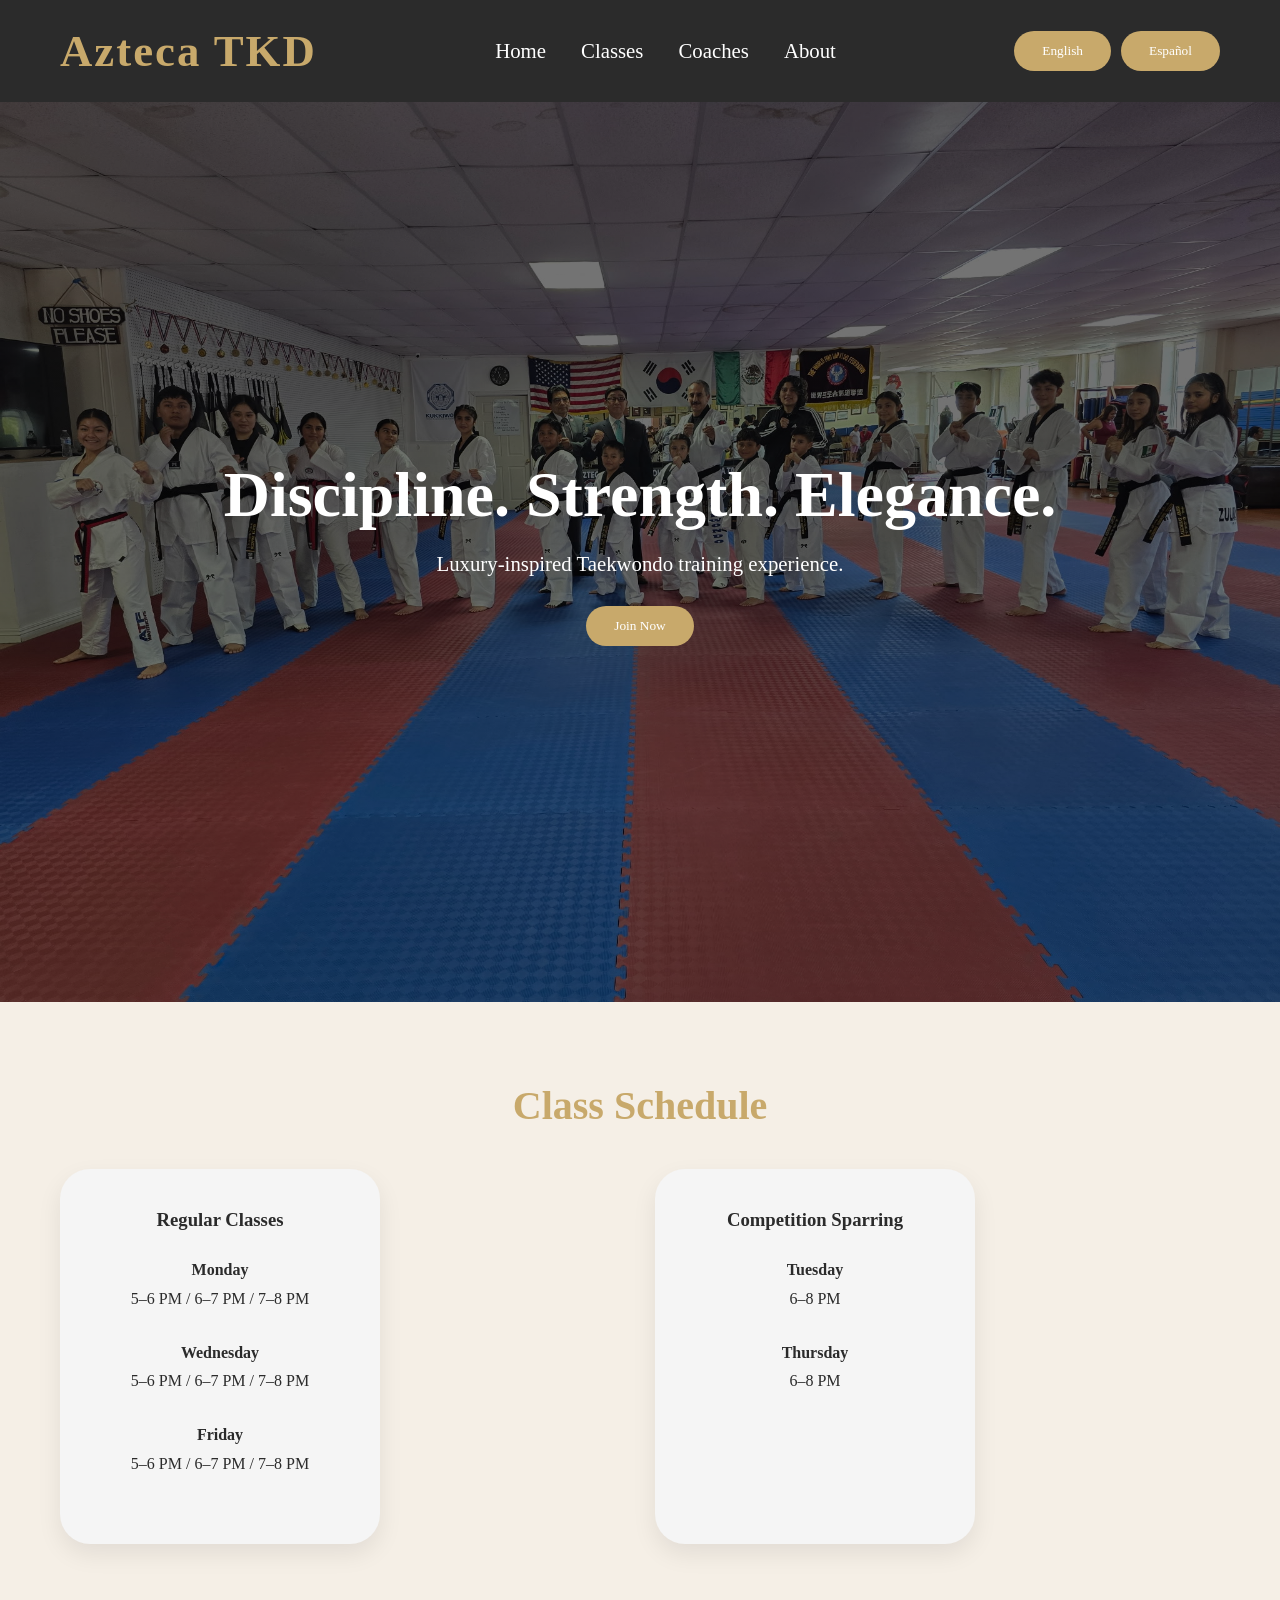
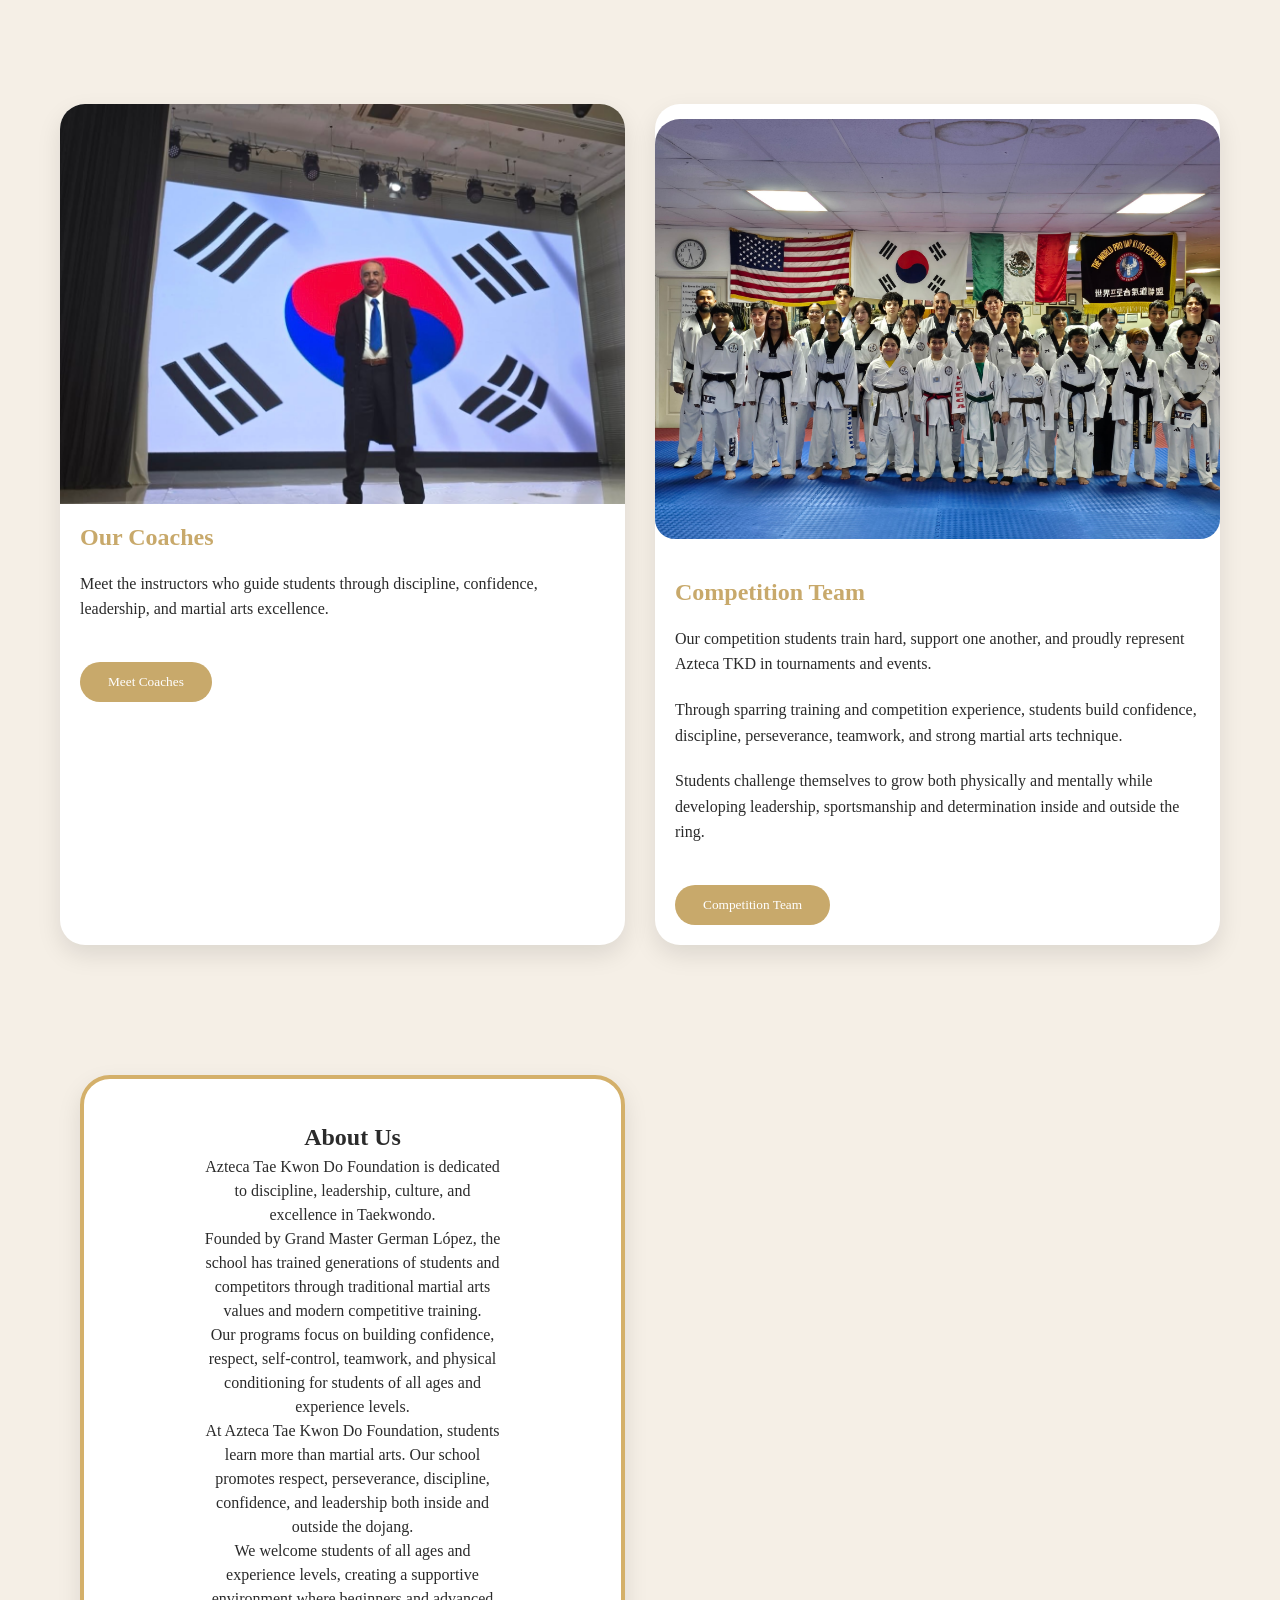
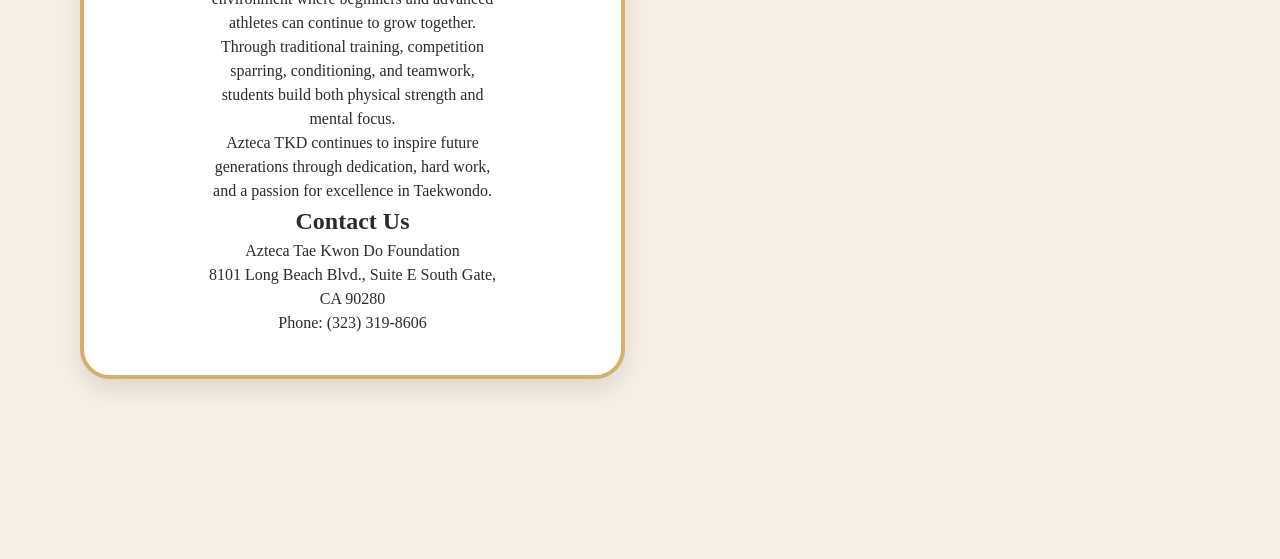
<file: index.html>
<!DOCTYPE html>
<html lang="en">

<head>
    <meta charset="UTF-8">

    <meta name="viewport"
    content="width=device-width, initial-scale=1.0">

    <title>Azteca TKD Foundation</title>

    <link rel="stylesheet" href="style.css">
</head>

<body>

    <!-- ========================= -->
    <!-- NAVBAR -->
    <!-- ========================= -->

    <nav>

        <h1>Azteca TKD</h1>

        <ul>

            <li>
                <a id="nav-home" href="#home">
                    Home
                </a>
            </li>

            <li>
                <a id="nav-classes" href="#classes">
                    Classes
                </a>
            </li>

            <li>
                <a id="nav-coaches" href="#coaches">
                    Coaches
                </a>
            </li>

            <li>
                <a id="nav-about" href="#about">
                    About
                </a>
            </li>

        </ul>

        <div class="language-buttons">

            <button onclick="setLanguage('en')">
                English
            </button>

            <button onclick="setLanguage('es')">
                Español
            </button>

        </div>

    </nav>

    <!-- ========================= -->
    <!-- HERO -->
    <!-- ========================= -->

<header class="hero" id="home">

    <div class="overlay">

        <h2 id="hero-title">
            Discipline. Strength. Elegance.
        </h2>

        <p id="hero-text">
            Luxury-inspired Taekwondo training experience.
        </p>

        <button>
            Join Now
        </button>

    </div>

</header>

    <!-- ========================= -->
    <!-- CLASS SCHEDULE -->
    <!-- ========================= -->

    <section class="schedule" id="classes">

        <h2 id="schedule-title">
            Class Schedule
        </h2>

        <div class="schedule-grid">

           <div class="schedule-card">
    <h3 id="regular-title">Regular Classes</h3>

    <p id="regular-text1">
        <strong>Monday</strong><br>
        5–6 PM / 6–7 PM / 7–8 PM
    </p>

    <p id="regular-text2">
        <strong>Wednesday</strong><br>
        5–6 PM / 6–7 PM / 7–8 PM
    </p>

    <p id="regular-text3">
        <strong>Friday</strong><br>
        5–6 PM / 6–7 PM / 7–8 PM
    </p>
</div>
<div class="schedule-card">
    <h3 id="competition-title">Competition Sparring</h3>

    <p id="competition-text1">
        <strong>Tuesday</strong><br>
        6–8 PM
    </p>

    <p id="competition-text2">
        <strong>Thursday</strong><br>
        6–8 PM
    </p>
</div>

</div>

</section>
    <!-- ========================= -->
    <!-- COACHES -->
    <!-- ========================= -->

    <section class="info-sections" id="coaches">

    <!-- COACHES -->

<div class="info-card">

    <img
        class="card-image"
        src="static/coaches/coach2.jpeg"
        alt="Our Coaches">

    <div class="info-content">

        <h2 id="coaches-title">
            Our Coaches
        </h2>

        <p id="coaches-text1">
            Meet the instructors who guide students through discipline,
            confidence, leadership, and martial arts excellence.
        </p>

        <a href="coaches.html">

            <button id="coach-button">
                Meet Coaches
            </button>

        </a>

    </div>

</div>

    <!-- COMPETITION -->

  <div class="info-card competition-card">

    <img
        class="competition-image"
        src="static/competition/comp14.jpg"
        alt="Competition Team">

    <div class="info-content">

        <h2 id="sparring-title">Competition Team</h2>

        <p id="sparring-text">
            Our competition students train hard, support one another,
            and proudly represent Azteca TKD in tournaments and events.
        </p>

        <p id="sparring-text2">
            Through sparring training and competition experience,
            students build confidence, discipline, perseverance,
            teamwork, and strong martial arts technique.
        </p>

        <p id="sparring-text3">
            Students challenge themselves to grow both physically
            and mentally while developing leadership, sportsmanship
            and determination inside and outside the ring.
        </p>

        <a href="competition.html"><button id="sparring-button">Competition Team</button></a>

    </div>

</div>

<!-- ABOUT SECTION -->

<section id="about" class="about-section">

    <div class="about-box">

    <h2 id="about-title">About Us</h2>

    <p id="about-text1">Azteca Tae Kwon Do Foundation is dedicated to discipline, leadership, culture, and excellence in Taekwondo.</p>

    <p id="about-text2">Founded by Grand Master German López, the school has trained generations of students and competitors through traditional martial arts values and modern competitive training.</p>

    <p id="about-text3">Our programs focus on building confidence, respect, self-control, teamwork, and physical conditioning for students of all ages and experience levels.</p>

    <p id="about-text4">At Azteca Tae Kwon Do Foundation, students learn more than martial arts. Our school promotes respect, perseverance, discipline, confidence, and leadership both inside and outside the dojang.</p>

    <p id="about-text5">We welcome students of all ages and experience levels, creating a supportive environment where beginners and advanced athletes can continue to grow together.</p>

    <p id="about-text6">Through traditional training, competition sparring, conditioning, and teamwork, students build both physical strength and mental focus.</p>

    <p id="about-text7">Azteca TKD continues to inspire future generations through dedication, hard work, and a passion for excellence in Taekwondo.</p>

    <h2 id="contact-title">Contact Us</h2>

    <p id="contact-text1">Azteca Tae Kwon Do Foundation</p>

    <p id="contact-text2">8101 Long Beach Blvd., Suite E South Gate, CA 90280</p>

    <p id="contact-text3">Phone: (323) 319-8606</p>

</div>



</section>

    <!-- ========================= -->
<!-- TRANSLATION -->
<!-- ========================= -->

<script>
function changeText(id, text, html = false) {
    const item = document.getElementById(id);

    if (item) {
        if (html) {
            item.innerHTML = text;
        } else {
            item.innerText = text;
        }
    }
}

function setLanguage(language) {
    if (language === 'es') {
        changeText("nav-home", "Inicio");
        changeText("nav-classes", "Clases");
        changeText("nav-coaches", "Entrenadores");
        changeText("nav-about", "Nosotros");

        changeText("hero-title", "Disciplina. Fuerza. Elegancia.");
        changeText("hero-text", "Experiencia de Taekwondo inspirada en lujo.");

        changeText("schedule-title", "Horario de Clases");
        changeText("regular-title", "Clases Regulares");
        changeText("regular-text1", "<strong>Lunes</strong><br>5–6 PM / 6–7 PM / 7–8 PM", true);
        changeText("regular-text2", "<strong>Miércoles</strong><br>5–6 PM / 6–7 PM / 7–8 PM", true);
        changeText("regular-text3", "<strong>Viernes</strong><br>5–6 PM / 6–7 PM / 7–8 PM", true);

        changeText("competition-title", "Sparring Competitivo");
        changeText("competition-text1", "<strong>Martes</strong><br>6–8 PM", true);
        changeText("competition-text2", "<strong>Jueves</strong><br>6–8 PM", true);

        changeText("coaches-title", "Nuestros Entrenadores");
        changeText("coaches-text1", "Dirigido por el Gran Maestro German López Alvarez, nuestro equipo de entrenadores está dedicado a enseñar disciplina, liderazgo, confianza y excelencia en artes marciales.");
        changeText("coach-button", "Conocer Entrenadores");

        changeText("sparring-title", "Equipo de Competencia");
        changeText("sparring-text", "Nuestros estudiantes de competencia entrenan duro, se apoyan mutuamente y representan con orgullo a Azteca TKD en torneos y eventos.");
        changeText("sparring-text2", "A través del entrenamiento de combate y la experiencia en competencias, los estudiantes desarrollan confianza, disciplina, perseverancia, trabajo en equipo y una fuerte técnica de artes marciales.");
        changeText("sparring-text3", "Los estudiantes se desafían a crecer física y mentalmente mientras desarrollan liderazgo, deportividad y determinación dentro y fuera del ring.");
        changeText("sparring-button", "Equipo de Competencia");

        changeText("about-title", "Sobre Nosotros");
        changeText("about-text1", "Azteca Tae Kwon Do Foundation está dedicada a la disciplina, liderazgo, cultura y excelencia en Taekwondo.");
        changeText("about-text2", "Fundada por el Gran Maestro German López, la escuela ha entrenado generaciones de estudiantes y competidores.");
        changeText("about-text3", "Nuestros programas se enfocan en desarrollar confianza, respeto y condición física.");
        changeText("about-text4", "Nuestra escuela promueve respeto, perseverancia, disciplina y liderazgo.");
        changeText("about-text5", "Damos la bienvenida a estudiantes de todas las edades y niveles.");
        changeText("about-text6", "A través del entrenamiento tradicional y sparring competitivo, los estudiantes desarrollan fuerza física y enfoque mental.");
        changeText("about-text7", "Azteca TKD continúa inspirando futuras generaciones mediante dedicación y pasión por la excelencia.");

        changeText("contact-title", "Contáctanos");
        changeText("contact-text1", "Azteca Tae Kwon Do Foundation");
        changeText("contact-text2", "8101 Long Beach Blvd., Suite E South Gate, CA 90280");
        changeText("contact-text3", "Teléfono: (323) 319-8606");
    } else {
        location.reload();
    }
}
</script>
</file>
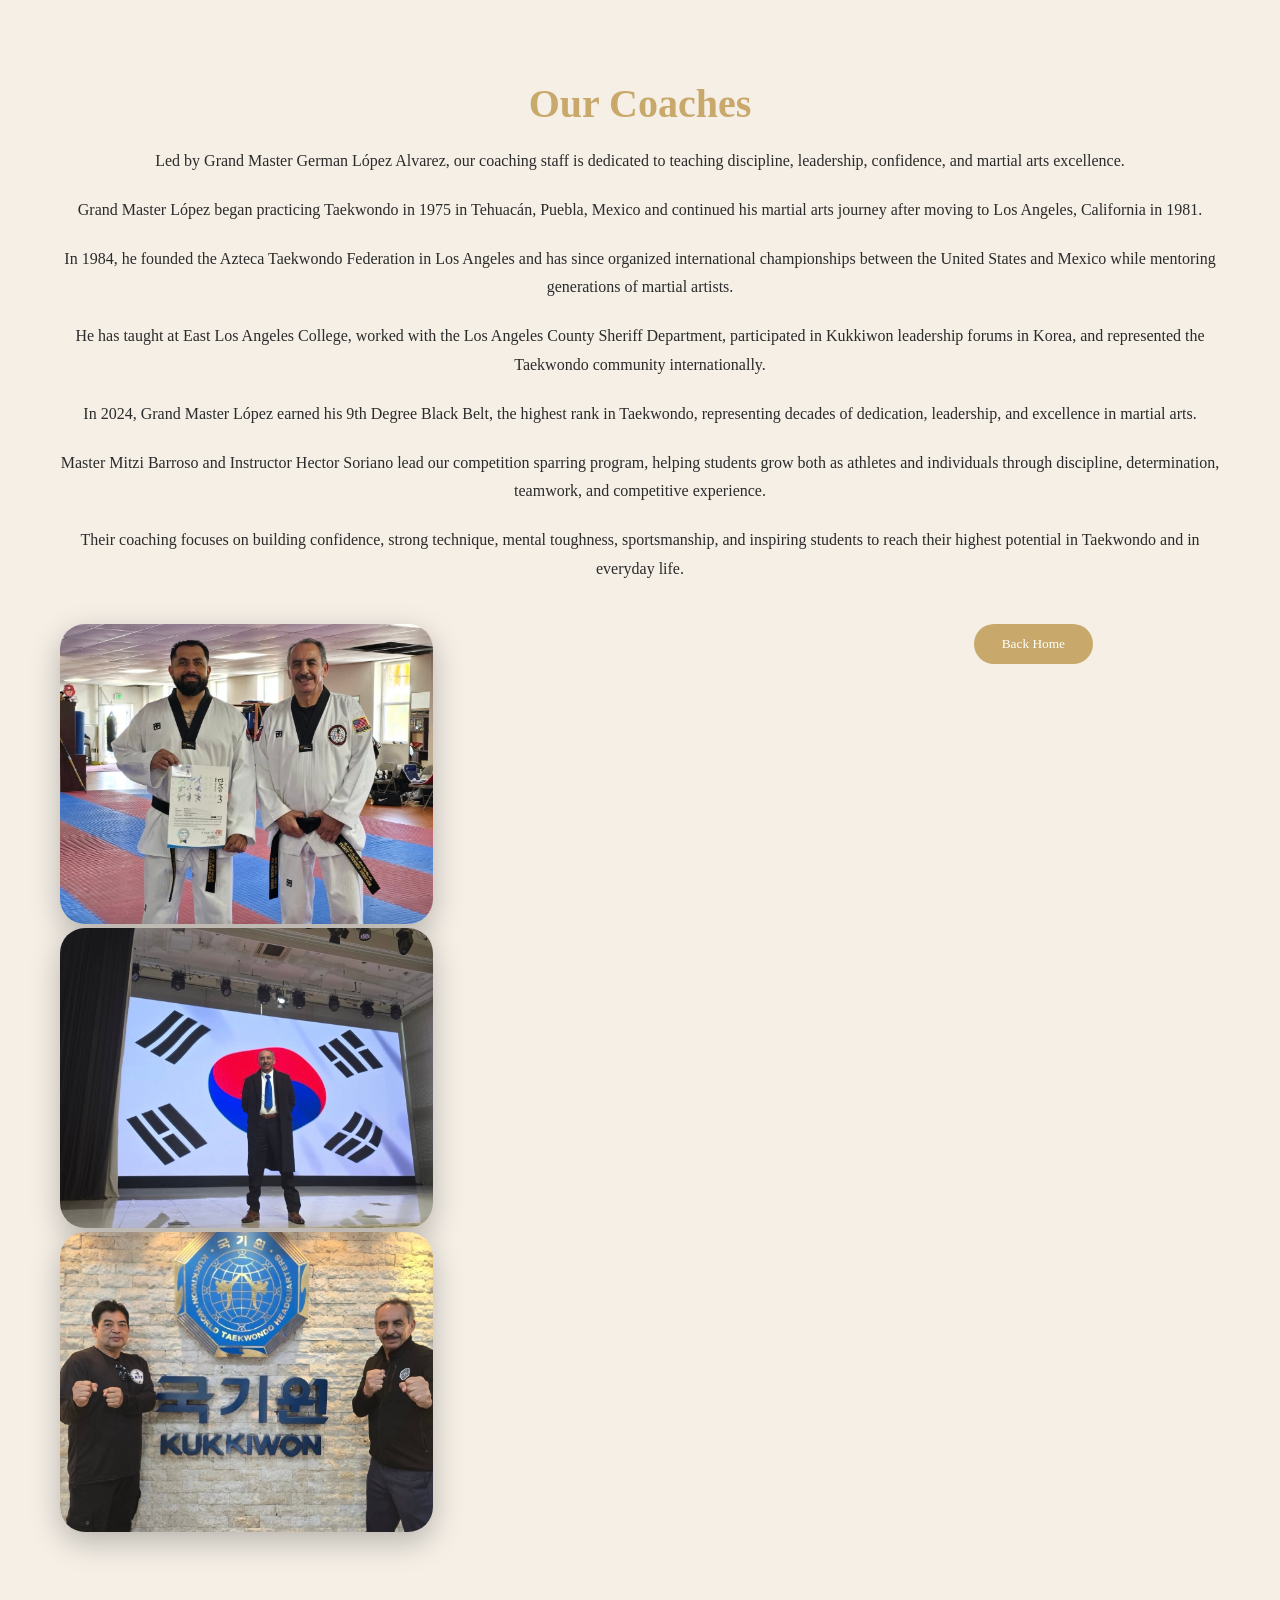
<file: coaches.html>
<!DOCTYPE html>
<html lang="en">

<head>

    <meta charset="UTF-8">

    <meta name="viewport"
    content="width=device-width, initial-scale=1.0">

    <title>Our Coaches</title>

    <link rel="stylesheet" href="style.css">

</head>

<body>

    <section class="about">

        <h2>
            Our Coaches
        </h2>

        <p id="coaches-text1">
            Led by Grand Master German López Alvarez,
            our coaching staff is dedicated to teaching
            discipline, leadership, confidence,
            and martial arts excellence.
        </p>

        <p id="coaches-text2">
            Grand Master López began practicing
            Taekwondo in 1975 in Tehuacán,
            Puebla, Mexico and continued his
            martial arts journey after moving
            to Los Angeles, California in 1981.
        </p>

        <p id="coaches-text3">
            In 1984, he founded the Azteca
            Taekwondo Federation in Los Angeles
            and has since organized international
            championships between the United States
            and Mexico while mentoring generations
            of martial artists.
        </p>

        <p id="coaches-text4">
            He has taught at East Los Angeles College,
            worked with the Los Angeles County Sheriff
            Department, participated in Kukkiwon
            leadership forums in Korea,
            and represented the Taekwondo community
            internationally.
        </p>

        <p id="coaches-text5">
            In 2024, Grand Master López earned his
            9th Degree Black Belt,
            the highest rank in Taekwondo,
            representing decades of dedication,
            leadership, and excellence in martial arts.
        </p>

        <p id="coaches-text6">
            Master Mitzi Barroso and Instructor Hector Soriano
            lead our competition sparring program, helping
            students grow both as athletes and individuals
            through discipline, determination, teamwork,
            and competitive experience.
        </p>

        <p id="coaches-text7">
            Their coaching focuses on building confidence,
            strong technique, mental toughness,
            sportsmanship, and inspiring students
            to reach their highest potential in Taekwondo
            and in everyday life.
        </p>

        <!-- COACH GALLERY -->

        <div class="competition-gallery">
<div class="coach-hero">

            <img src="static/coaches/coach1.jpeg">

            <img src="static/coaches/coach2.jpeg">

            <img src="static/coaches/coach3.jpeg">

        </div>

        <br>

        <a href="index.html">

            <button>
                Back Home
            </button>

        </a>

    </section>

</body>

</html>
</file>
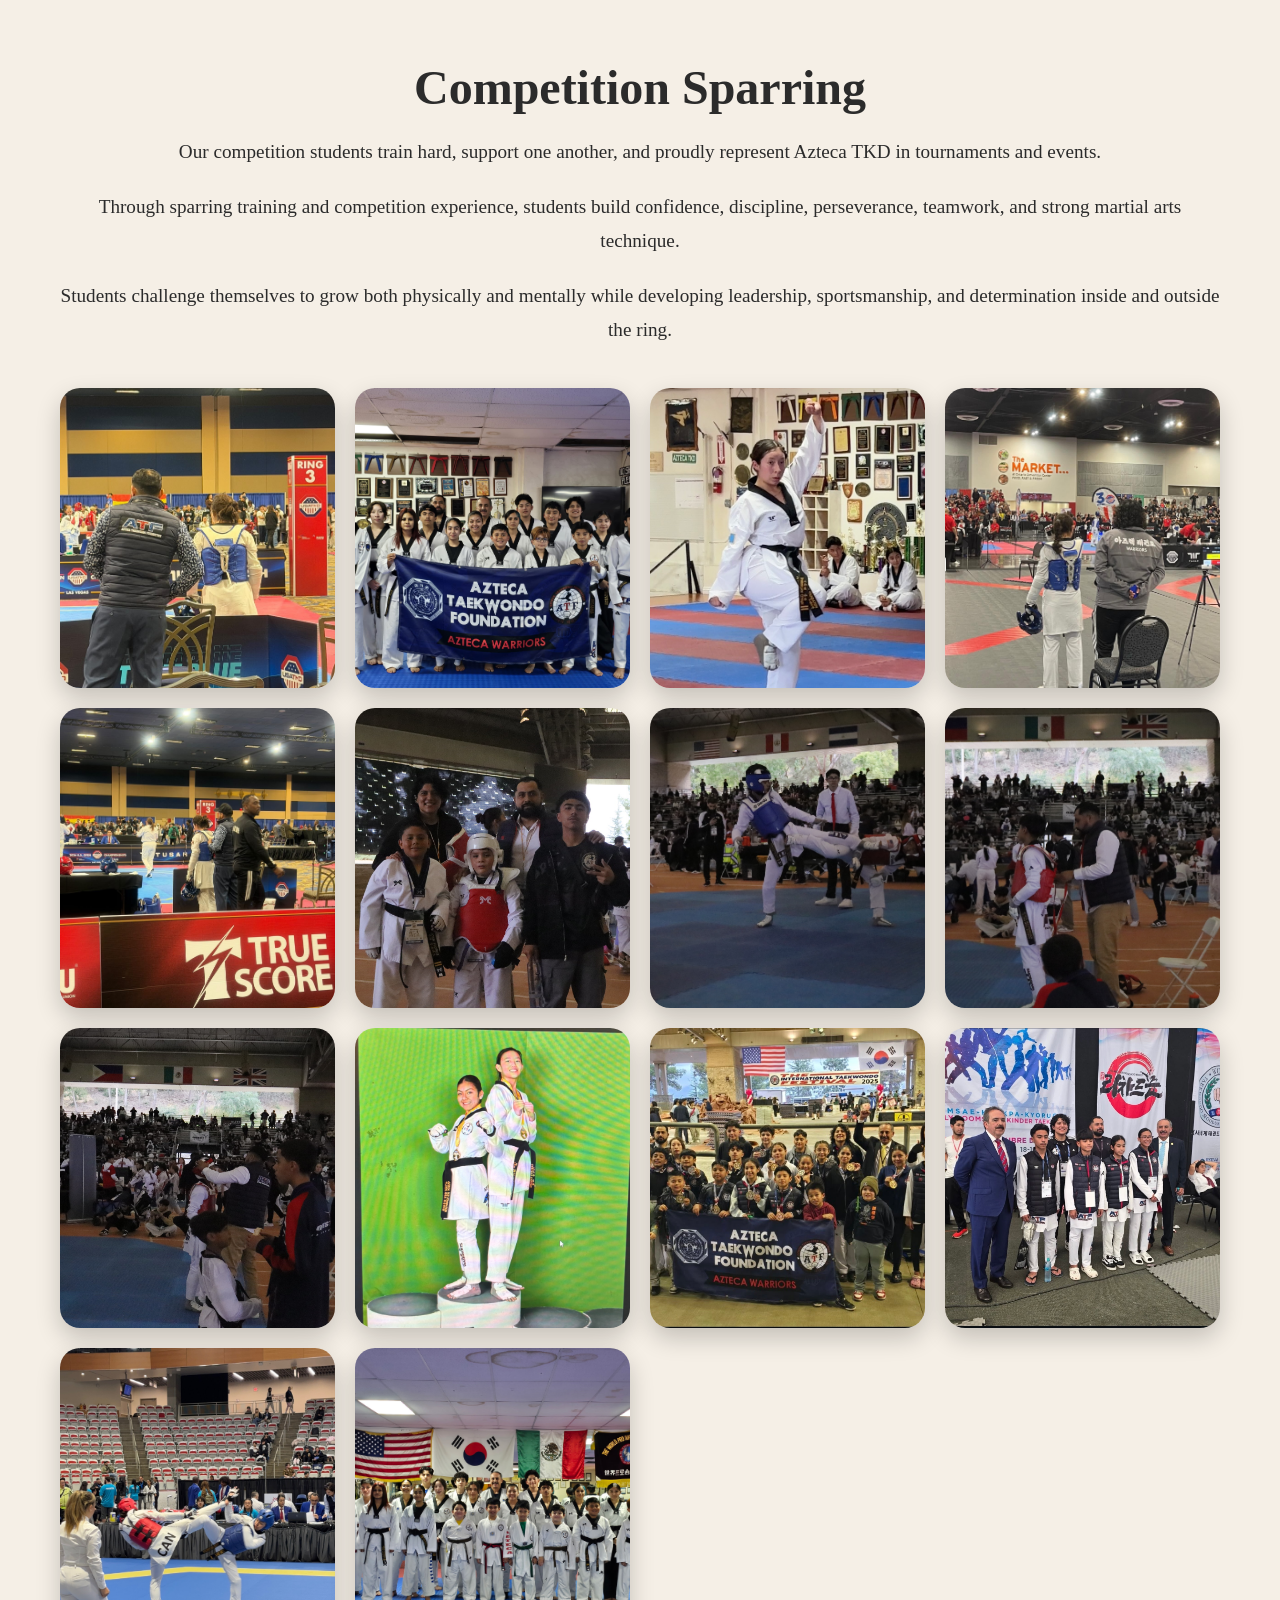
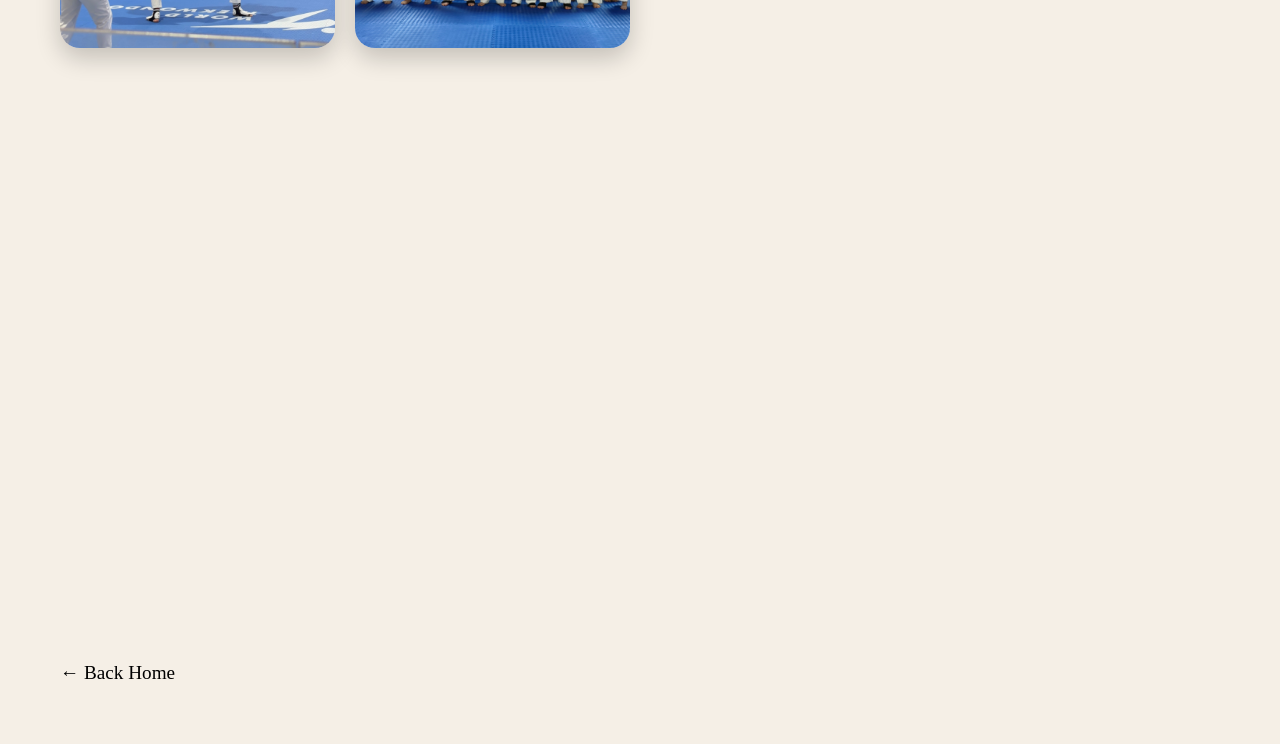
<file: competition.html>
<!DOCTYPE html>
<html lang="en">

<head>
    <meta charset="UTF-8">
    <meta name="viewport" content="width=device-width, initial-scale=1.0">

    <title>Competition Sparring</title>

    <link rel="stylesheet" href="style.css">
</head>

<body>

    <section class="competition-page">

        <h1>Competition Sparring</h1>

        <p>
    Our competition students train hard,
    support one another,
    and proudly represent Azteca TKD
    in tournaments and events.
</p>

<p>
    Through sparring training and competition experience,
    students build confidence, discipline,
    perseverance, teamwork,
    and strong martial arts technique.
</p>

<p>
    Students challenge themselves to grow
    both physically and mentally while developing
    leadership, sportsmanship,
    and determination inside and outside the ring.
</p>

        <div class="competition-gallery">

            <img src="static/competition/comp1.jpg">
            <img src="static/competition/comp2.jpg">
            <img src="static/competition/comp3.jpeg">
            <img src="static/competition/comp4.jpg">
            <img src="static/competition/comp5.jpg">
            <img src="static/competition/comp6.jpg">
            <img src="static/competition/comp7.jpeg">
            <img src="static/competition/comp8.jpeg">
            <img src="static/competition/comp9.jpg">
            <img src="static/competition/comp10.jpeg">
            <img src="static/competition/comp11.jpeg">
            <img src="static/competition/comp12.jpeg">
            <img src="static/competition/comp13.jpeg">
            <img src="static/competition/comp14.jpg">

        </div>

        <div class="competition-video">

            <iframe
                width="100%"
                height="500"
                src="https://www.youtube.com/embed/zp-Is6_FQj0"
                title="Competition Sparring Video"
                frameborder="0"
                allowfullscreen>
            </iframe>

        </div>

        <a href="index.html" class="back-button">
            ← Back Home
        </a>

    </section>

</body>

</html>
</file>
<file: style.css>
* {
    margin: 0;
    padding: 0;
    box-sizing: border-box;
    font-family: "Times New Roman", Times, serif;
}

html {
    scroll-behavior: smooth;
}

body {
    background: #f5efe6;
    color: #2b2b2b;
}

/* ========================= */
/* NAVBAR */
/* ========================= */

nav {
    display: flex;

    justify-content: space-between;

    align-items: center;

    padding: 25px 60px;

    background: #2b2b2b;

    color: white;

    position: sticky;

    top: 0;

    z-index: 1000;
}

nav h1 {
    color: #c8a96b;

    font-size: 2.8rem;

    letter-spacing: 2px;
}

nav ul {
    display: flex;

    list-style: none;

    gap: 35px;
}

nav a {
    color: white;

    text-decoration: none;

    font-size: 1.3rem;

    transition: 0.3s;
}

nav a:hover {
    color: #c8a96b;
}

.language-buttons {
    display: flex;

    gap: 12px;
}

.language-buttons {
    display: flex;

    gap: 10px;
}

/* ========================= */
/* BUTTONS */
/* ========================= */

button {
    padding: 12px 28px;

    border: none;

    border-radius: 30px;

    background: #c8a96b;

    color: white;

    cursor: pointer;

    transition: 0.3s;
}

button:hover {
    background: #b18f54;
}

/* ========================= */
/* HERO */
/* ========================= */

.hero {
    height: 100vh;

    background:
    linear-gradient(
    rgba(0,0,0,0.55),
    rgba(0,0,0,0.55)),
    url("static/images/hero-team.jpg");

    background-size: cover;

    background-position: center;

    background-repeat: no-repeat;

    display: flex;

    justify-content: center;

    align-items: center;

    text-align: center;

    color: white;
}

.overlay h2 {
    font-size: 4rem;

    margin-bottom: 20px;
}

.overlay p {
    font-size: 1.3rem;

    margin-bottom: 30px;
}

/* ========================= */
/* SCHEDULE */
/* ========================= */

.schedule {
    padding: 80px 60px;

    text-align: center;
}

.schedule h2 {
    font-size: 2.5rem;

    margin-bottom: 40px;

    color: #c8a96b;
}

.schedule-grid {
    display: grid;

    grid-template-columns: repeat(2, 1fr);

    gap: 30px;
}

.schedule-card {
    background: white;

    padding: 40px;

    border-radius: 25px;

    box-shadow: 0 10px 25px rgba(0,0,0,0.1);
}

/* ========================= */
/* INFO CARDS */
/* ========================= */

.info-sections {
    display: grid;

    grid-template-columns: repeat(2, 1fr);

    gap: 30px;

    padding: 80px 60px;
}

.info-card {
    background: white;

    border-radius: 25px;

    overflow: hidden;

    box-shadow: 0 10px 25px rgba(0,0,0,0.1);

    transition: 0.3s;
}

.info-card:hover {
    transform: translateY(-10px);
}

.placeholder-image {
    width: 100%;

    height: 250px;

    background: #d6c7ae;
}

.info-card h2 {
    margin: 20px;

    color: #c8a96b;
}

.info-card p {
    margin: 20px;

    line-height: 1.6;
}

.info-card button {
    margin: 20px;
}

/* ========================= */
/* ABOUT */
/* ========================= */

.about {
    padding: 80px 60px;

    text-align: center;
}

.about h2 {
    font-size: 2.5rem;

    margin-bottom: 20px;

    color: #c8a96b;
}

.about p {
    margin-bottom: 20px;

    line-height: 1.8;
}
/* ========================= */
/* YOUTUBE VIDEO */
/* ========================= */

.youtube-video {

    width: 100%;

    height: 350px;

    border-radius: 20px;

    margin-top: 20px;

    box-shadow: 0 10px 25px rgba(0,0,0,0.2);
}

/* ========================= */
/* COMPETITION GALLERY */
/* ========================= */

.competition-gallery {

    display: grid;

    grid-template-columns:
    repeat(auto-fit, minmax(250px, 1fr));

    gap: 20px;

    margin-top: 30px;
}

.competition-gallery img {

    width: 100%;

    height: 300px;

    object-fit: cover;

    border-radius: 20px;

    transition: 0.3s;

    box-shadow: 0 10px 25px rgba(0,0,0,0.15);
}

.competition-gallery img:hover {

    transform: scale(1.03);
}
/* YOUTUBE VIDEO */

.youtube-video {

    width: 100%;

    height: 400px;

    border-radius: 20px;

    margin-top: 30px;

    margin-bottom: 40px;
}

/* COMPETITION GALLERY */

.competition-gallery {

    display: grid;

    grid-template-columns:
    repeat(auto-fit, minmax(250px, 1fr));

    gap: 20px;

    margin-top: 30px;
}

.competition-gallery img {

    width: 100%;

    height: 300px;

    object-fit: cover;

    border-radius: 20px;

    transition: 0.3s;

    box-shadow: 0 10px 25px rgba(0,0,0,0.2);
}

.competition-gallery img:hover {

    transform: scale(1.03);
}
.competition-gallery {
    display: grid;
    grid-template-columns: repeat(auto-fit, minmax(250px, 1fr));
    gap: 20px;
    margin-top: 40px;
}

.competition-gallery img {
    width: 100%;
    border-radius: 15px;
    object-fit: cover;
}
.competition-page {

    padding: 60px;

    max-width: 1400px;

    margin: auto;
}

.competition-page h1 {

    font-size: 3rem;

    margin-bottom: 20px;

    text-align: center;
}

.competition-page p {

    font-size: 1.2rem;

    line-height: 1.8;

    margin-bottom: 20px;

    text-align: center;
}

.competition-gallery {

    display: grid;

    grid-template-columns:
    repeat(auto-fit, minmax(250px, 1fr));

    gap: 20px;

    margin-top: 40px;
}

.competition-gallery img {

    width: 100%;

    height: 300px;

    object-fit: cover;

    border-radius: 20px;

    box-shadow: 0 10px 25px rgba(0,0,0,0.2);

    transition: 0.3s;
}

.competition-gallery img:hover {

    transform: scale(1.03);
}

.competition-video {

    margin-top: 60px;
}

.back-button {

    display: inline-block;

    margin-top: 50px;

    text-decoration: none;

    font-size: 1.2rem;

    color: black;
}
.coach-hero {
    margin-bottom: 40px;
    text-align: center;
}

.coach-hero img {
    width: 100%;
    max-width: 1000px;
    border-radius: 25px;
    object-fit: cover;
    box-shadow: 0 10px 30px rgba(0,0,0,0.25);
}
.card-image{
    width: 100%;
    height: 320px;
    object-fit: contain;
    object-position: center;
    background: #d6c7ae;
    display: block;

    border-top-left-radius: 25px;
    border-top-right-radius: 25px;
}
/* COACH IMAGE */

.coach-gallery {

    display: flex;

    justify-content: center;

    margin-top: 25px;
}

.coach-gallery img {

    width: 400px;

    max-width: 90%;

    border-radius: 20px;

    object-fit: cover;

    box-shadow: 0 10px 25px rgba(0,0,0,0.2);
}
.card-image{
    width: 100%;
    height: 400px;
    object-fit: cover;
    border-radius: 20px 20px 0 0;
}
.competition-image{
    width: 100%;
    height: 230px;
    object-fit: cover;
    border-radius: 20px 20px 0 0;
}
.competition-card{

    display: flex;

    flex-direction: column;
}

.competition-image{

    width: 100%;

    height: 230px;

    object-fit: cover;

    border-radius: 20px;

    margin-top: 15px;

    margin-bottom: 20px;
}
.competition-image{

    width: 100%;

    height: 420px;

    object-fit: cover;

    border-top-left-radius: 25px;

    border-top-right-radius: 25px;
}
.about-section{

    width: 100%;

    display: flex;

    justify-content: center;

    margin-top: 100px;

    margin-bottom: 100px;
}

.about-box{

    width: 99%;

    max-width: 2400px;

    margin-left: 20px;

    background: white;

    padding: 40px 120px;

    border-radius: 30px;

    border: 4px solid #d4b06a;

    text-align: center;

    line-height: 1.5;

    box-shadow: 0 10px 25px rgba(0,0,0,0.1);
}
@media (max-width: 768px){

    nav{
        flex-direction: column;
        gap: 15px;
        padding: 20px;
    }

    nav ul{
        flex-direction: column;
        gap: 15px;
        text-align: center;
    }

    .schedule-grid,
    .info-sections{
        grid-template-columns: 1fr;
        padding: 30px 20px;
    }

    .info-card{
        width: 100%;
    }

    .card-image,
    .competition-image{
        height: auto;
        width: 100%;
    }

    .about-box{
        width: 95%;
        padding: 30px 20px;
        margin-left: 0;
    }

    .hero h2{
        font-size: 2.5rem;
    }
}
@media (max-width: 768px) {

    .info-sections {
        display: flex;
        flex-direction: column;
        width: 100%;
        padding: 30px 20px;
    }

    .info-card,
    .competition-card {
        width: 100%;
        display: block;
    }

    .card-image,
    .competition-image {
        width: 100%;
        height: auto;
        max-height: none;
    }

    .about-box {
        width: 95%;
        margin: 0 auto;
        padding: 30px 20px;
    }
}
html, body{
    overflow-x: hidden;
    width: 100%;
}

@media (max-width: 768px){

    nav{
        flex-direction: column;
        align-items: center;
        text-align: center;
        gap: 15px;
        padding: 20px;
    }

    nav ul{
        flex-direction: column;
        gap: 10px;
        padding: 0;
    }

    .schedule-grid,
    .info-sections{
        display: flex;
        flex-direction: column;
        align-items: center;
        width: 100%;
    }

    .info-card,
    .competition-card,
    .schedule-card{
        width: 90%;
        max-width: 350px;
    }

    .card-image,
    .competition-image{
        width: 100%;
        height: auto;
    }

    .about-box{
        width: 90%;
        margin: auto;
    }
}
@media (max-width: 768px){

    nav,
    .schedule,
    .info-sections,
    .about-section{
        width: 100% !important;
        max-width: 100% !important;
        overflow-x: hidden !important;
    }

    .schedule-grid,
    .info-sections{
        display: flex !important;
        flex-direction: column !important;
        align-items: center !important;
        grid-template-columns: none !important;
    }

    .schedule-card,
    .info-card,
    .competition-card{
        width: 90% !important;
        max-width: 360px !important;
        margin: 20px auto !important;
    }

    .card-image,
    .competition-image{
        width: 100% !important;
        height: auto !important;
    }

    nav{
        flex-direction: column !important;
    }

    nav ul{
        flex-wrap: wrap !important;
        justify-content: center !important;
    }
}
.schedule-card p {
    margin: 6px 0;
    line-height: 1.6;
}

.schedule-card br {
    display: block;
    margin-bottom: 10px;
}
.schedule-container {
    display: flex;
    justify-content: center;
    gap: 40px;
    flex-wrap: wrap;
}

.schedule-card {
    background: #f5f5f5;
    padding: 40px 30px;
    border-radius: 30px;
    width: 320px;
    text-align: center;
    box-shadow: 0 10px 25px rgba(0,0,0,0.08);
}

.schedule-card p {
    margin: 25px 0;
    line-height: 1.8;
}
</file>
